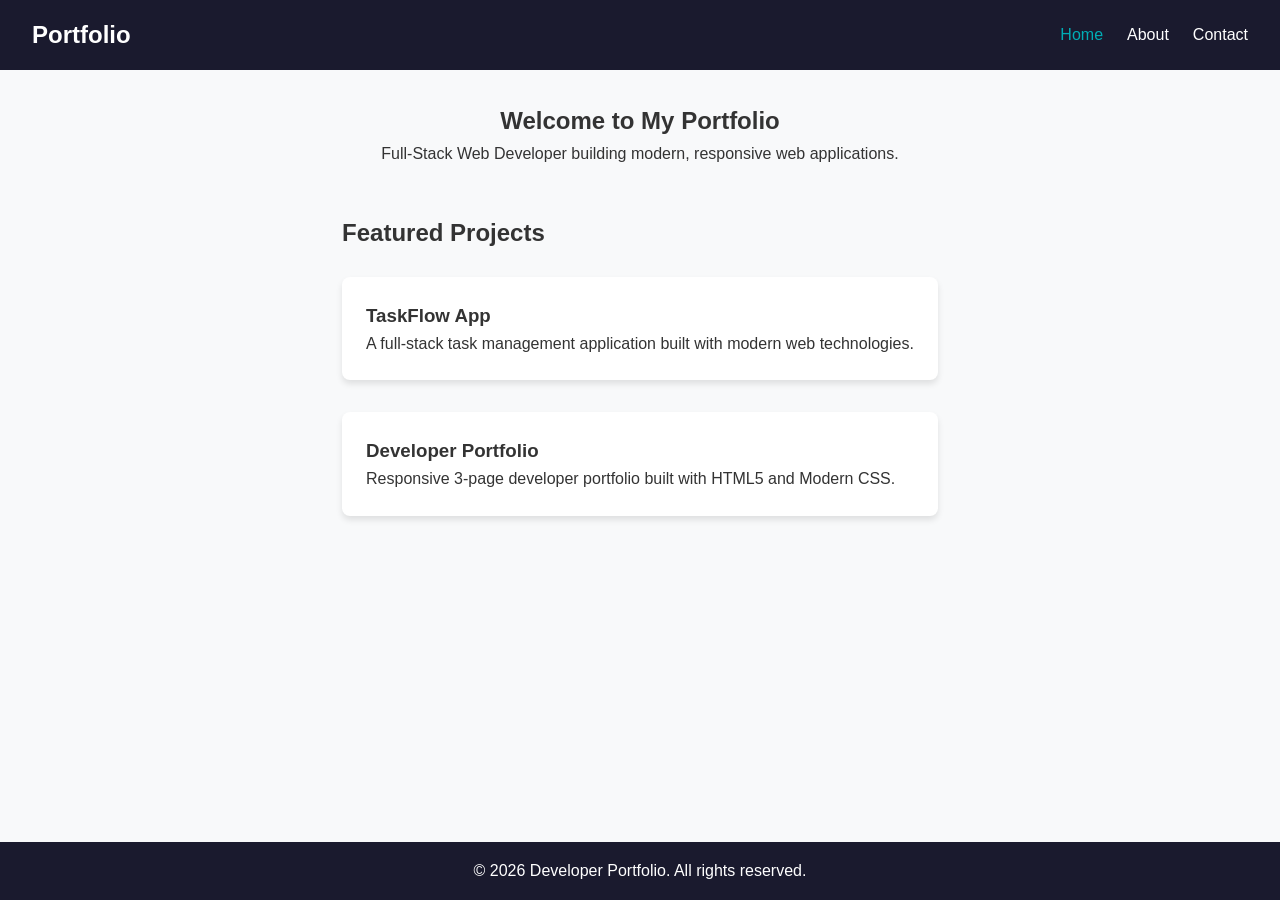
<file: index.html>
<!DOCTYPE html>
<html lang="en">
<head>
  <meta charset="UTF-8">
  <meta name="viewport" content="width=device-width, initial-scale=1.0">
  <title>Developer Portfolio - Home</title>
  <link rel="stylesheet" href="styles/main.css">
</head>
<body>

  <nav>
    <div class="logo">Portfolio</div>
    <ul class="nav-links">
      <li><a href="index.html" class="active">Home</a></li>
      <li><a href="about.html">About</a></li>
      <li><a href="contact.html">Contact</a></li>
    </ul>
  </nav>

  <main class="container">
    <section class="hero">
      <h1>Welcome to My Portfolio</h1>
      <p>Full-Stack Web Developer building modern, responsive web applications.</p>
    </section>

    <section class="projects-section">
      <h2>Featured Projects</h2>
      <div class="projects">
        <div class="card">
          <h3>TaskFlow App</h3>
          <p>A full-stack task management application built with modern web technologies.</p>
        </div>
        <div class="card">
          <h3>Developer Portfolio</h3>
          <p>Responsive 3-page developer portfolio built with HTML5 and Modern CSS.</p>
        </div>
      </div>
    </section>
  </main>

  <footer>
    <p>&copy; 2026 Developer Portfolio. All rights reserved.</p>
  </footer>

</body>
</html>
</file>
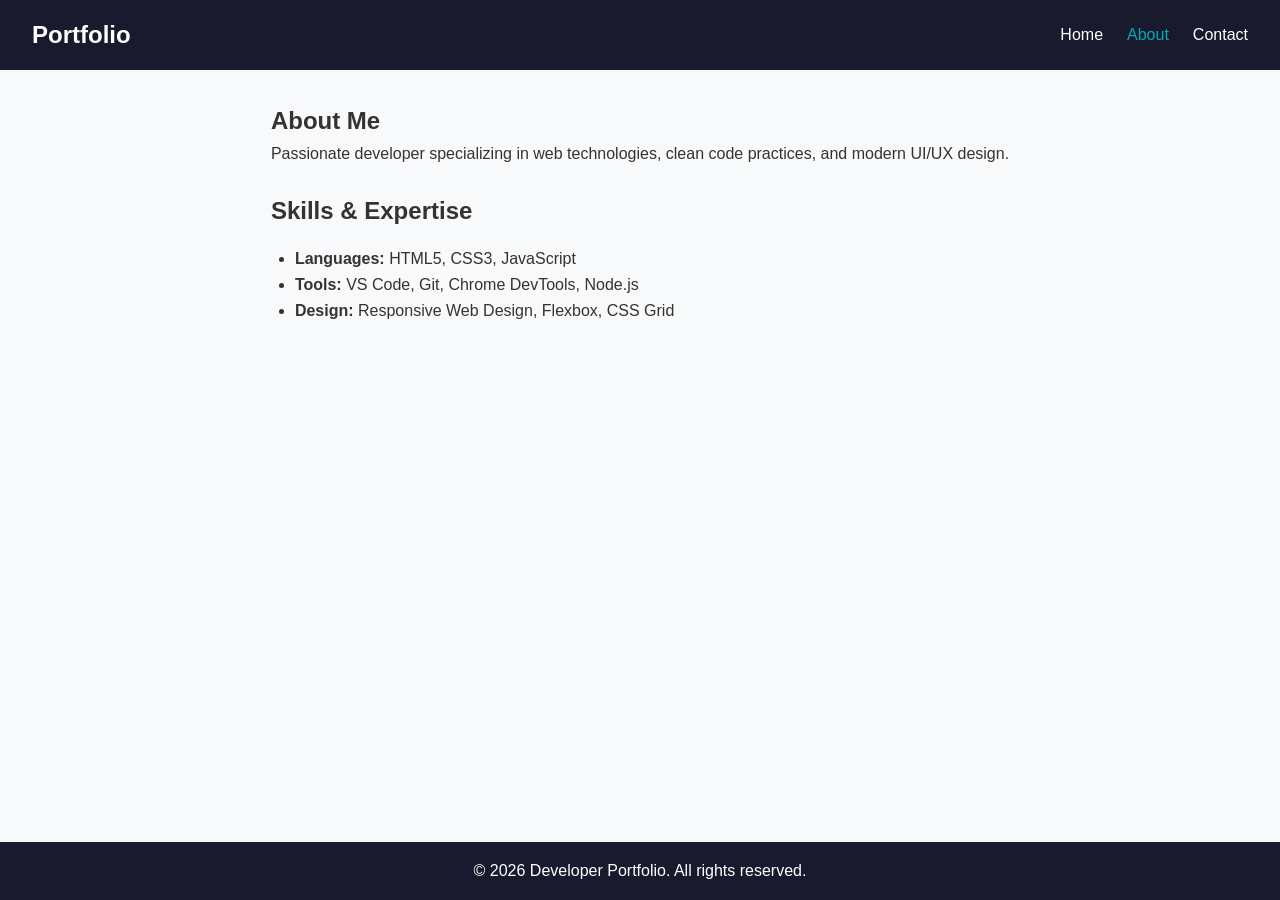
<file: about.html>
<!DOCTYPE html>
<html lang="en">
<head>
  <meta charset="UTF-8">
  <meta name="viewport" content="width=device-width, initial-scale=1.0">
  <title>Developer Portfolio - About</title>
  <link rel="stylesheet" href="styles/main.css">
</head>
<body>

  <nav>
    <div class="logo">Portfolio</div>
    <ul class="nav-links">
      <li><a href="index.html">Home</a></li>
      <li><a href="about.html" class="active">About</a></li>
      <li><a href="contact.html">Contact</a></li>
    </ul>
  </nav>

  <main class="container">
    <section class="about-section">
      <h1>About Me</h1>
      <p>Passionate developer specializing in web technologies, clean code practices, and modern UI/UX design.</p>
      
      <br>
      <h2>Skills & Expertise</h2>
      <ul class="skills-list">
        <li><strong>Languages:</strong> HTML5, CSS3, JavaScript</li>
        <li><strong>Tools:</strong> VS Code, Git, Chrome DevTools, Node.js</li>
        <li><strong>Design:</strong> Responsive Web Design, Flexbox, CSS Grid</li>
      </ul>
    </section>
  </main>

  <footer>
    <p>&copy; 2026 Developer Portfolio. All rights reserved.</p>
  </footer>

</body>
</html>
</file>
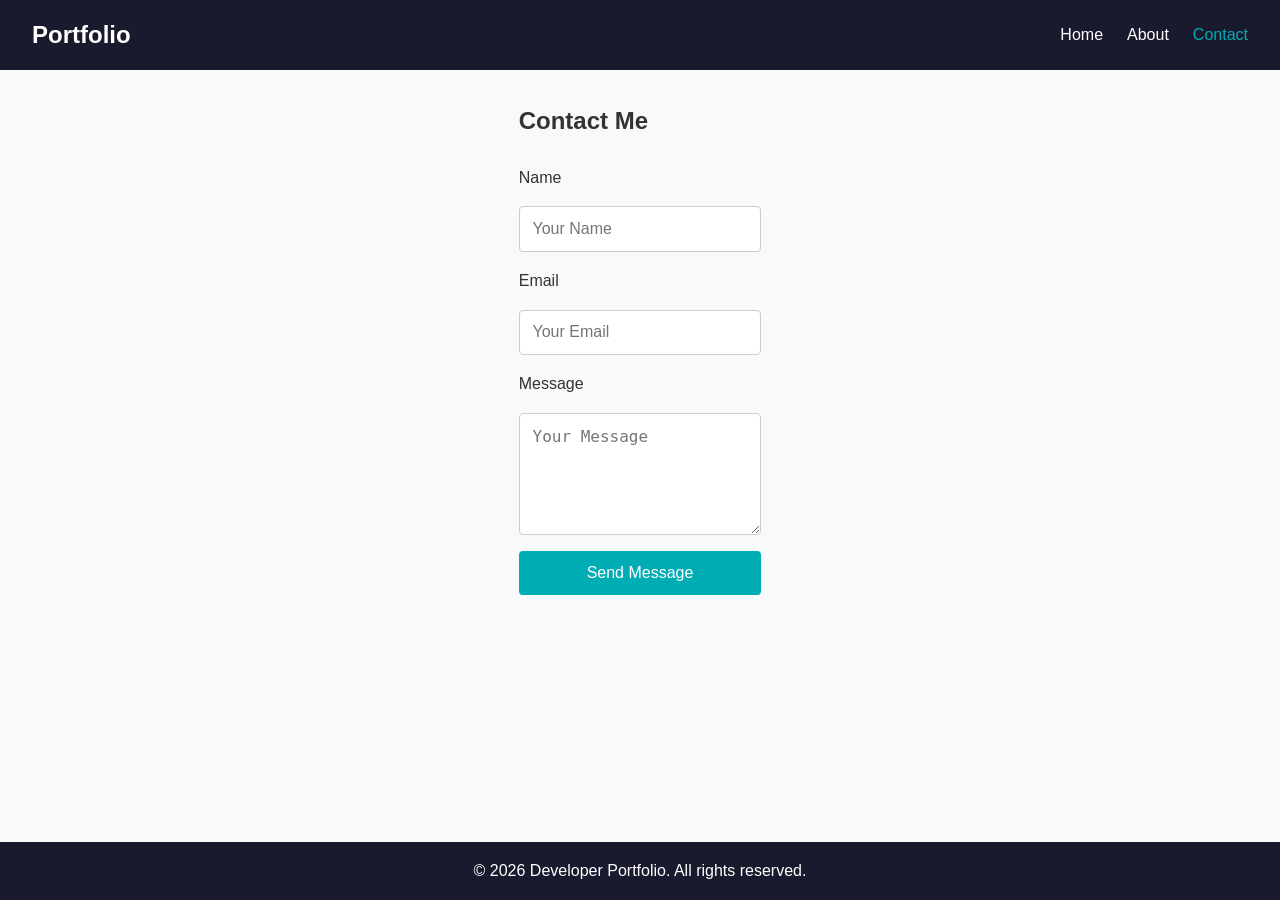
<file: contact.html>
<!DOCTYPE html>
<html lang="en">
<head>
  <meta charset="UTF-8">
  <meta name="viewport" content="width=device-width, initial-scale=1.0">
  <title>Developer Portfolio - Contact</title>
  <link rel="stylesheet" href="styles/main.css">
</head>
<body>

  <nav>
    <div class="logo">Portfolio</div>
    <ul class="nav-links">
      <li><a href="index.html">Home</a></li>
      <li><a href="about.html">About</a></li>
      <li><a href="contact.html" class="active">Contact</a></li>
    </ul>
  </nav>

  <main class="container">
    <section class="contact-section">
      <h1>Contact Me</h1>
      <form class="contact-form">
        <label for="name">Name</label>
        <input type="text" id="name" name="name" placeholder="Your Name" required>

        <label for="email">Email</label>
        <input type="email" id="email" name="email" placeholder="Your Email" required>

        <label for="message">Message</label>
        <textarea id="message" name="message" rows="5" placeholder="Your Message" required></textarea>

        <button type="submit" class="btn">Send Message</button>
      </form>
    </section>
  </main>

  <footer>
    <p>&copy; 2026 Developer Portfolio. All rights reserved.</p>
  </footer>

</body>
</html>
</file>
<file: styles/main.css>
/* Base Styles & Reset */
* {
  box-sizing: border-box;
  margin: 0;
  padding: 0;
}

body {
  font-family: 'Segoe UI', Tahoma, Geneva, Verdana, sans-serif;
  line-height: 1.6;
  color: #333;
  background-color: #f8f9fa;
  display: flex;
  flex-direction: column;
  min-height: 100vh;
}

/* Header & Navigation */
nav {
  display: flex;
  justify-content: space-between;
  align-items: center;
  background-color: #1a1a2e;
  padding: 1rem 2rem;
  color: #fff;
}

.logo {
  font-size: 1.5rem;
  font-weight: bold;
}

.nav-links {
  display: flex;
  list-style: none;
  gap: 1.5rem;
}

.nav-links a {
  color: #fff;
  text-decoration: none;
  font-weight: 500;
  transition: color 0.3s ease;
}

.nav-links a:hover,
.nav-links a.active {
  color: #00adb5;
}

/* Container & Sections */
.container {
  max-width: 1100px;
  margin: 2rem auto;
  padding: 0 1rem;
  flex: 1;
}

.hero {
  text-align: center;
  margin-bottom: 3rem;
}

/* Grid Layout for Projects */
.projects {
  display: grid;
  grid-template-columns: repeat(auto-fit, minmax(300px, 1fr));
  gap: 2rem;
  margin-top: 1.5rem;
}

.card {
  background: #fff;
  padding: 1.5rem;
  border-radius: 8px;
  box-shadow: 0 4px 6px rgba(0, 0, 0, 0.1);
  transition: transform 0.3s ease;
}

.card:hover {
  transform: translateY(-5px);
}

/* Form Styling */
.contact-form {
  display: flex;
  flex-direction: column;
  gap: 1rem;
  max-width: 600px;
  margin: 1.5rem auto;
}

.contact-form input,
.contact-form textarea {
  padding: 0.8rem;
  border: 1px solid #ccc;
  border-radius: 4px;
  font-size: 1rem;
}

.btn {
  background-color: #00adb5;
  color: #fff;
  padding: 0.8rem 1.5rem;
  border: none;
  border-radius: 4px;
  cursor: pointer;
  font-size: 1rem;
  transition: background 0.3s ease;
}

.btn:hover {
  background-color: #00787f;
}

.skills-list {
  margin-top: 1rem;
  margin-left: 1.5rem;
}

/* Footer */
footer {
  text-align: center;
  padding: 1rem;
  background-color: #1a1a2e;
  color: #fff;
  margin-top: auto;
}

/* Responsive Media Queries */
@media (max-width: 768px) {
  nav {
    flex-direction: column;
    gap: 1rem;
  }

  .nav-links {
    flex-direction: column;
    align-items: center;
    width: 100%;
  }

  .projects {
    grid-template-columns: 1fr;
  }
}
</file>
